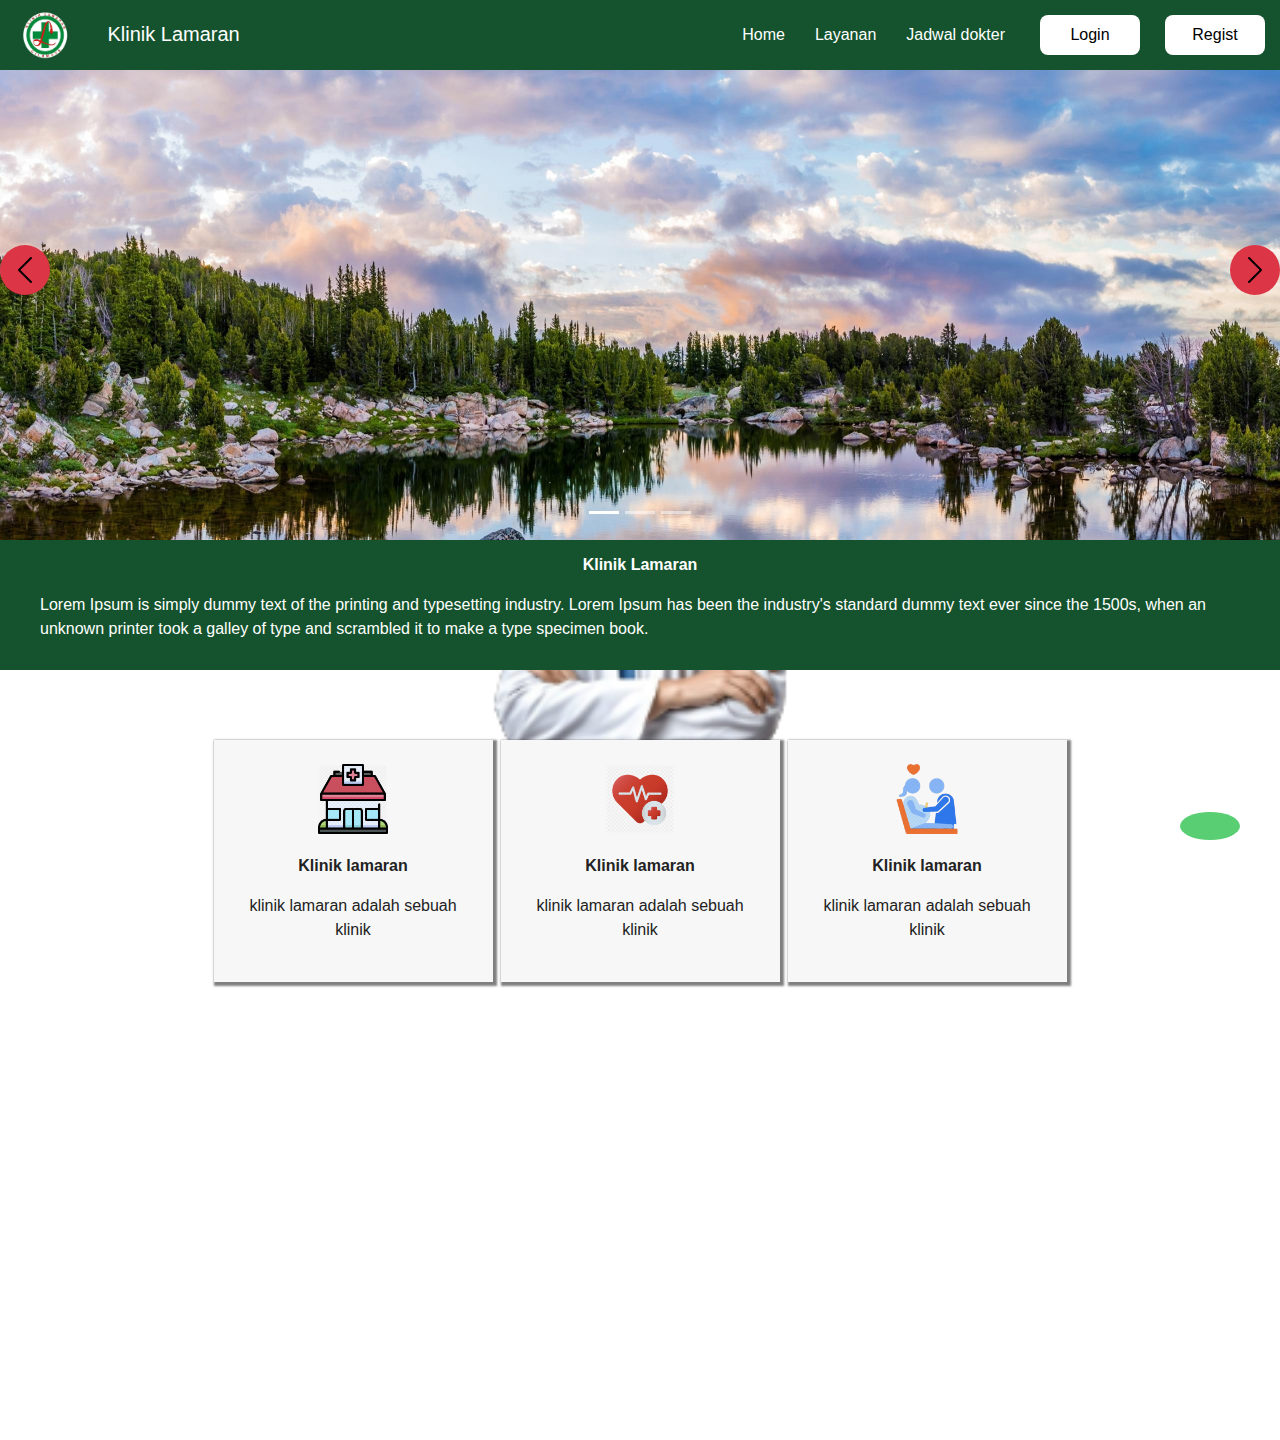
<file: index.html>
<!DOCTYPE html>
<html lang="en">

<head>
  <meta charset="UTF-8">
  <link rel="icon" href="%PUBIC_URL%/favicon.ico">
  <meta name="viewport" content="width=device-width, initial-scale=1.0">
  <title>KINIK LAMARAN</title>
  <link rel="stylesheet" href="style.css" />
  <link rel="stylesheet" href="https://cdnjs.cloudflare.com/ajax/libs/font-awesome/6.6.0/css/all.min.css"
    integrity="sha512-Kc323vGBEqzTmouAECnVceyQqyqdsSiqLQISBL29aUW4U/M7pSPA/gEUZQqv1cwx4OnYxTxve5UMg5GT6L4JJg=="
    crossorigin="anonymous" referrerpolicy="no-referrer" />
  <link href="https://cdn.jsdelivr.net/npm/bootstrap@5.3.3/dist/css/bootstrap.min.css" rel="stylesheet"
    integrity="sha384-QWTKZyjpPEjISv5WaRU9OFeRpok6YctnYmDr5pNlyT2bRjXh0JMhjY6hW+ALEwIH" crossorigin="anonymous">
</head>

<body>


  <header>
    <img src="assets/thth.png" alt="logo" class="logo-img" href="#" onclick="redirHome1()" />
    <h1 class="logo-tittle text-white" href="#" onclick="redirHome1()">Klinik Lamaran</h1>
    <label class="label" id="menu-icon">&#9776</label>
    <nav>
      <ul id="menu-list" class="hidden">
        <li><a class="a-navbar" href="index.html">Home</a></li>
        <li><a class="a-navbar" href="layanan.html">Layanan</a></li>
        <li><a class="a-navbar" href="jadwal.html">Jadwal dokter</a></li>
        <li><a class="a-navbar b-navbar" href="login.html">Login</a></li>
        <li><a class="a-navbar b-navbar" href="#">Regist</a></li>
      </ul>
    </nav>
    <button class="bni" onclick="redirLogin1()">Login</button>
    <button class="bni">Regist</button>
  </header>


  <div id="carouselExampleDark" class="carousel carousel-dark slide main-carousel">
    <div class="carousel-indicators">
      <button type="button" data-bs-target="#carouselExample" data-bs-slide-to="0" class="active bg-white  carousel2"
        aria-current="true" aria-label="Slide 1"></button>
      <button type="button" data-bs-target="#carouselExampleDark" data-bs-slide-to="1" aria-label="Slide 2"
        class="bg-white carousel2"></button>
      <button type="button" data-bs-target="#carouselExampleDark" data-bs-slide-to="2" aria-label="Slide 3"
        class="bg-white carousel2"></button>
    </div>
    <div class="carousel-inner">
      <div class="carousel-item active" data-bs-interval="10000">
        <img src="assets/jb.jpg" class="d-block w-100" alt="...">
      </div>
      <div class="carousel-item" data-bs-interval="2000">
        <img src="assets/aaa(1).jpg" class="d-block w-100" alt="...">
      </div>
      <div class="carousel-item">
        <img src="assets/aku.jpg" class="d-block w-100" alt="...">
      </div>
    </div>
    <button class="carousel-control-prev bg-danger opacity-100  rounded-circle  carousel1" type="button"
      data-bs-target="#carouselExampleDark" data-bs-slide="prev">
      <span class="carousel-control-prev-icon " aria-hidden="true"></span>
      <span class="visually-hidden">Previous</span>
    </button>
    <button class="carousel-control-next bg-danger opacity-100   rounded-circle carousel1" type="button"
      data-bs-target="#carouselExampleDark" data-bs-slide="next">
      <span class="carousel-control-next-icon " aria-hidden="true"></span>
      <span class="visually-hidden">Next</span>
    </button>
  </div>


  <div>
    <div class="box" id="box">
      <p class="text1" onclick="redirWhatsapp1()">Nomor:Gigi</p>
      <h1 class="fa-brands fa-whatsapp box1" onclick="redirWhatsapp1()"></h1>
      <p class="text2" onclick="redirWhatsapp2()">Nomor:Umum</p>
      <h1 class="fa-brands fa-whatsapp box2" onclick="redirWhatsapp2()"></h1>
    </div>
    <div class="fa-brands fa-whatsapp band"></div>
  </div>
  </div>


  <div class="parallax">
    <div class="about">
      <p class="tittle">Klinik Lamaran</p>
      <p class="description">Lorem Ipsum is simply dummy text of the printing and typesetting industry. Lorem Ipsum
        has been the industry's standard dummy text ever since the 1500s, when an unknown printer took a galley of
        type and scrambled it to make a type specimen book. </p>
    </div>

    <div class="container">
      <div class="kard">
        <div class="kard-item">
          <img src="assets/clinic.png" class="img">
          <p class="tittle">Klinik lamaran</p>
          <p class="description">klinik lamaran adalah sebuah klinik</p>
        </div>
        <div class="kard-item">
          <img src="assets/cl.png" class="img">

          <p class="tittle">Klinik lamaran</p>
          <p class="description">klinik lamaran adalah sebuah klinik</p>
        </div>
        <div class="kard-item">
          <img src="assets/hm.png" class="img">

          <p class="tittle">Klinik lamaran</p>
          <p class="description">klinik lamaran adalah sebuah klinik</p>
        </div>
      </div>
    </div>

  </div>

  </div>









  <script>
    const menuIcon = document.getElementById("menu-icon");
    const menuList = document.getElementById("menu-list");

    menuIcon.addEventListener("click", () => {
      menuList.classList.toggle("hidden");
    });

    let band = document.querySelector('.band');
    let box = document.querySelector('.box');
    band.onclick = function () {
      box.classList.toggle('active');
    }

    function redirWhatsapp1() {
      window.location.href = "https://wa.me/+6289676127701"
    }

    function redirWhatsapp2() {
      window.location.href = "https://wa.me/+628562009347"
    }
    function redirHome1() {
      window.location.href = "index.html"
    }
    function redirLogin1() {
      window.location.href = "login.html"
    }
  </script>
  <script src="https://cdn.jsdelivr.net/npm/bootstrap@5.3.3/dist/js/bootstrap.bundle.min.js"
    integrity="sha384-YvpcrYf0tY3lHB60NNkmXc5s9fDVZLESaAA55NDzOxhy9GkcIdslK1eN7N6jIeHz"
    crossorigin="anonymous"></script>
</body>

</html>
</file>
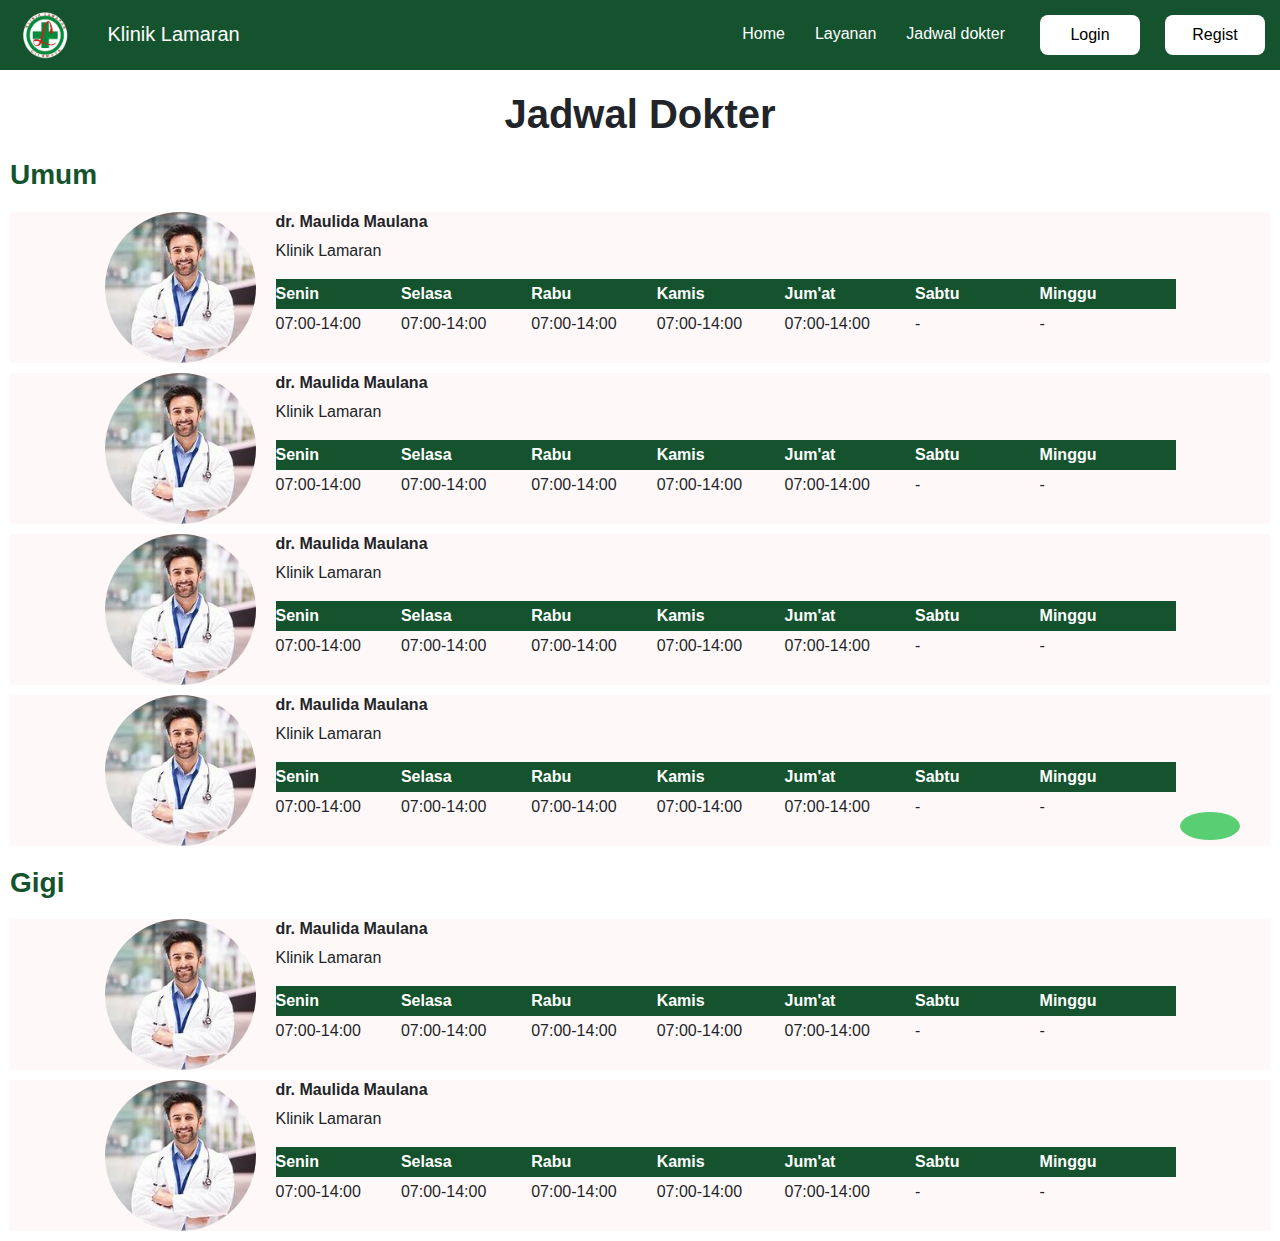
<file: jadwal.html>
<!DOCTYPE html>
<html lang="en">

<head>
    <meta charset="UTF-8">
    <meta name="viewport" content="width=device-width, initial-scale=1.0">
    <title>Document</title>
    <link rel="stylesheet" href="jadwal.css">
    <link href="https://cdn.jsdelivr.net/npm/bootstrap@5.3.3/dist/css/bootstrap.min.css" rel="stylesheet"
        integrity="sha384-QWTKZyjpPEjISv5WaRU9OFeRpok6YctnYmDr5pNlyT2bRjXh0JMhjY6hW+ALEwIH" crossorigin="anonymous">
    <link rel="stylesheet" href="https://cdnjs.cloudflare.com/ajax/libs/font-awesome/6.6.0/css/all.min.css"
        integrity="sha512-Kc323vGBEqzTmouAECnVceyQqyqdsSiqLQISBL29aUW4U/M7pSPA/gEUZQqv1cwx4OnYxTxve5UMg5GT6L4JJg=="
        crossorigin="anonymous" referrerpolicy="no-referrer" />
</head>

<body>
    <header>
        <img src="assets/thth.png" alt="logo" class="logo-img" href="#" onclick="redirHome1()" />
        <h1 class="logo-tittle text-white" href="#" onclick="redirHome1()">Klinik Lamaran</h1>
        <label class="label" id="menu-icon">&#9776</label>
        <nav>
            <ul id="menu-list" class="hidden">
                <li><a class="a-navbar" href="index.html">Home</a></li>
                <li><a class="a-navbar" href="layanan.html">Layanan</a></li>
                <li><a class="a-navbar" href="jadwal.html">Jadwal dokter</a></li>
                <li><a class="a-navbar b-navbar" href="login.html">Login</a></li>
                <li><a class="a-navbar b-navbar" href="#">Regist</a></li>
            </ul>
        </nav>
        <button class="bni" onclick="redirLogin1()">Login</button>
        <button class="bni">Regist</button>
    </header>

    <h1 class="main-tittle">Jadwal Dokter</h1>
    <div class="content">
        <h1 class="tittle-container">Umum</h1>
        <div class="conta">
            <div class="kard">
                <div class="tard">
                    <img src="assets/th.jpg" alt="" class="img-kard">
                    <div>
                        <h1 class="tittle ">dr. Maulida Maulana</h1>
                        <p class="description">Klinik Lamaran</p>
                        <div class="wrapper">
                            <table>
                                <thead>
                                    <tr class="tabel">
                                        <th class="thh">Senin</th>
                                        <th class="thh">Selasa</th>
                                        <th class="thh">Rabu</th>
                                        <th class="thh">Kamis</th>
                                        <th class="thh">Jum'at</th>
                                        <th class="thh">Sabtu</th>
                                        <th class="thh">Minggu</th>
                                    </tr>
                                </thead>
                                <tbody class="border-0">
                                    <tr>
                                        <td>07:00-14:00</td>
                                        <td>07:00-14:00</td>
                                        <td>07:00-14:00</td>
                                        <td>07:00-14:00</td>
                                        <td>07:00-14:00</td>
                                        <td>-</td>
                                        <td>-</td>
                                    </tr>
                                </tbody>
                            </table>
                        </div>
                    </div>
                </div>
            </div>

            <div class="conta">
                <div class="kard">
                    <div class="tard">
                        <img src="assets/th.jpg" alt="" class="img-kard">
                        <div>
                            <h1 class="tittle ">dr. Maulida Maulana</h1>
                            <p class="description">Klinik Lamaran</p>
                            <div class="wrapper">
                                <table>
                                    <thead>
                                        <tr class="tabel">
                                            <th class="thh">Senin</th>
                                            <th class="thh">Selasa</th>
                                            <th class="thh">Rabu</th>
                                            <th class="thh">Kamis</th>
                                            <th class="thh">Jum'at</th>
                                            <th class="thh">Sabtu</th>
                                            <th class="thh">Minggu</th>
                                        </tr>
                                    </thead>
                                    <tbody class="border-0">
                                        <tr>
                                            <td>07:00-14:00</td>
                                            <td>07:00-14:00</td>
                                            <td>07:00-14:00</td>
                                            <td>07:00-14:00</td>
                                            <td>07:00-14:00</td>
                                            <td>-</td>
                                            <td>-</td>
                                        </tr>
                                    </tbody>
                                </table>
                            </div>
                        </div>
                    </div>
                </div>

                <div class="conta">
                    <div class="kard">
                        <div class="tard">
                            <img src="assets/th.jpg" alt="" class="img-kard">
                            <div>
                                <h1 class="tittle ">dr. Maulida Maulana</h1>
                                <p class="description">Klinik Lamaran</p>
                                <div class="wrapper">
                                    <table>
                                        <thead>
                                            <tr class="tabel">
                                                <th class="thh">Senin</th>
                                                <th class="thh">Selasa</th>
                                                <th class="thh">Rabu</th>
                                                <th class="thh">Kamis</th>
                                                <th class="thh">Jum'at</th>
                                                <th class="thh">Sabtu</th>
                                                <th class="thh">Minggu</th>
                                            </tr>
                                        </thead>
                                        <tbody class="border-0">
                                            <tr>
                                                <td>07:00-14:00</td>
                                                <td>07:00-14:00</td>
                                                <td>07:00-14:00</td>
                                                <td>07:00-14:00</td>
                                                <td>07:00-14:00</td>
                                                <td>-</td>
                                                <td>-</td>
                                            </tr>
                                        </tbody>
                                    </table>
                                </div>
                            </div>
                        </div>
                    </div>

                    <div class="conta">
                        <div class="kard">
                            <div class="tard">
                                <img src="assets/th.jpg" alt="" class="img-kard">
                                <div>
                                    <h1 class="tittle ">dr. Maulida Maulana</h1>
                                    <p class="description">Klinik Lamaran</p>
                                    <div class="wrapper">
                                        <table>
                                            <thead>
                                                <tr class="tabel">
                                                    <th class="thh">Senin</th>
                                                    <th class="thh">Selasa</th>
                                                    <th class="thh">Rabu</th>
                                                    <th class="thh">Kamis</th>
                                                    <th class="thh">Jum'at</th>
                                                    <th class="thh">Sabtu</th>
                                                    <th class="thh">Minggu</th>
                                                </tr>
                                            </thead>
                                            <tbody class="border-0">
                                                <tr>
                                                    <td>07:00-14:00</td>
                                                    <td>07:00-14:00</td>
                                                    <td>07:00-14:00</td>
                                                    <td>07:00-14:00</td>
                                                    <td>07:00-14:00</td>
                                                    <td>-</td>
                                                    <td>-</td>
                                                </tr>
                                            </tbody>
                                        </table>
                                    </div>
                                </div>
                            </div>
                        </div>

                    </div>
                    <div>

                        <div class="content">
                            <h1 class="tittle-container">Gigi</h1>
                            <div class="conta">
                                <div class="kard">
                                    <div class="tard">
                                        <img src="assets/th.jpg" alt="" class="img-kard">
                                        <div>
                                            <h1 class="tittle ">dr. Maulida Maulana</h1>
                                            <p class="description">Klinik Lamaran</p>
                                            <div class="wrapper">
                                                <table>
                                                    <thead>
                                                        <tr class="tabel">
                                                            <th class="thh">Senin</th>
                                                            <th class="thh">Selasa</th>
                                                            <th class="thh">Rabu</th>
                                                            <th class="thh">Kamis</th>
                                                            <th class="thh">Jum'at</th>
                                                            <th class="thh">Sabtu</th>
                                                            <th class="thh">Minggu</th>
                                                        </tr>
                                                    </thead>
                                                    <tbody class="border-0">
                                                        <tr>
                                                            <td>07:00-14:00</td>
                                                            <td>07:00-14:00</td>
                                                            <td>07:00-14:00</td>
                                                            <td>07:00-14:00</td>
                                                            <td>07:00-14:00</td>
                                                            <td>-</td>
                                                            <td>-</td>
                                                        </tr>
                                                    </tbody>
                                                </table>
                                            </div>
                                        </div>
                                    </div>
                                </div>

                                <div class="conta">
                                    <div class="kard">
                                        <div class="tard">
                                            <img src="assets/th.jpg" alt="" class="img-kard">
                                            <div>
                                                <h1 class="tittle ">dr. Maulida Maulana</h1>
                                                <p class="description">Klinik Lamaran</p>
                                                <div class="wrapper">
                                                    <table>
                                                        <thead>
                                                            <tr class="tabel">
                                                                <th class="thh">Senin</th>
                                                                <th class="thh">Selasa</th>
                                                                <th class="thh">Rabu</th>
                                                                <th class="thh">Kamis</th>
                                                                <th class="thh">Jum'at</th>
                                                                <th class="thh">Sabtu</th>
                                                                <th class="thh">Minggu</th>
                                                            </tr>
                                                        </thead>
                                                        <tbody class="border-0">
                                                            <tr>
                                                                <td>07:00-14:00</td>
                                                                <td>07:00-14:00</td>
                                                                <td>07:00-14:00</td>
                                                                <td>07:00-14:00</td>
                                                                <td>07:00-14:00</td>
                                                                <td>-</td>
                                                                <td>-</td>
                                                            </tr>
                                                        </tbody>
                                                    </table>
                                                </div>
                                            </div>
                                        </div>
                                    </div>

                                </div>
                            </div>


                            <div class="box" id="box">
                                <p class="text1" onclick="redirWhatsapp1()">Nomor:Gigi</p>
                                <h1 class="fa-brands fa-whatsapp box1" onclick="redirWhatsapp1()"></h1>
                                <p class="text2" onclick="redirWhatsapp2()">Nomor:Umum</p>
                                <h1 class="fa-brands fa-whatsapp box2" onclick="redirWhatsapp2()"></h1>
                            </div>
                            <div class="fa-brands fa-whatsapp band"></div>
                        </div>
                    </div>
                    <script>

                        const menuIcon = document.getElementById("menu-icon");
                        const menuList = document.getElementById("menu-list");

                        menuIcon.addEventListener("click", () => {
                            menuList.classList.toggle("hidden");
                        });

                        let band = document.querySelector('.band');
                        let box = document.querySelector('.box');
                        band.onclick = function () {
                            box.classList.toggle('active');
                        }

                        function redirWhatsapp1() {
                            window.location.href = "https://wa.me/+6289676127701"
                        }

                        function redirWhatsapp2() {
                            window.location.href = "https://wa.me/+628562009347"
                        }

                        function redirHome1() {
                            window.location.href = "index.html"
                        }
                        function redirLogin1() {
                            window.location.href = "login.html"
                        }
                    </script>
                    <script src="https://cdn.jsdelivr.net/npm/bootstrap@5.3.3/dist/js/bootstrap.bundle.min.js"
                        integrity="sha384-YvpcrYf0tY3lHB60NNkmXc5s9fDVZLESaAA55NDzOxhy9GkcIdslK1eN7N6jIeHz"
                        crossorigin="anonymous"></script>
</body>

</html>
</file>
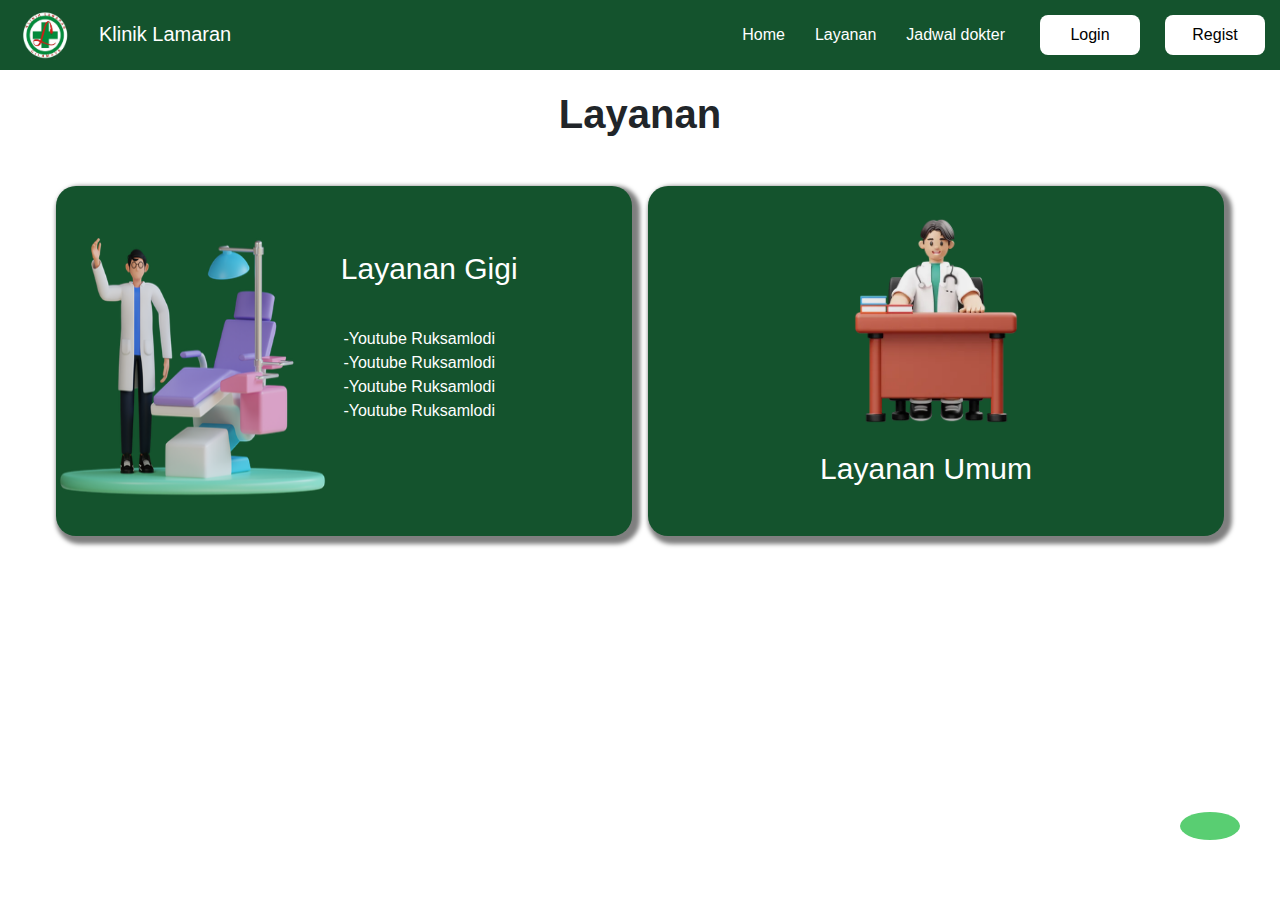
<file: layanan.html>
<!DOCTYPE html>
<html lang="en">

<head>
    <meta charset="UTF-8">
    <meta name="viewport" content="width=device-width, initial-scale=1.0">
    <title>Document</title>
    <link rel="stylesheet" href="layanan.css">
    <link href="https://cdn.jsdelivr.net/npm/bootstrap@5.3.3/dist/css/bootstrap.min.css" rel="stylesheet"
        integrity="sha384-QWTKZyjpPEjISv5WaRU9OFeRpok6YctnYmDr5pNlyT2bRjXh0JMhjY6hW+ALEwIH" crossorigin="anonymous">
    <link rel="stylesheet" href="https://cdnjs.cloudflare.com/ajax/libs/font-awesome/6.6.0/css/all.min.css"
        integrity="sha512-Kc323vGBEqzTmouAECnVceyQqyqdsSiqLQISBL29aUW4U/M7pSPA/gEUZQqv1cwx4OnYxTxve5UMg5GT6L4JJg=="
        crossorigin="anonymous" referrerpolicy="no-referrer" />
</head>

<body>
    <header>
        <img src="assets/thth.png" alt="logo" class="logo-img" href="#" onclick="redirHome1()" />
        <h1 class="logo-tittle text-white" href="#" onclick="redirHome1()">Klinik Lamaran</h1>
        <label class="label" id="menu-icon">&#9776</label>
        <nav >
            <ul id="menu-list" class="hidden">
                <li><a class="a-navbar" href="index.html">Home</a></li>
                <li><a class="a-navbar" href="layanan.html">Layanan</a></li>
                <li><a class="a-navbar" href="jadwal.html">Jadwal dokter</a></li>
                <li><a class="a-navbar b-navbar" href="login.html">Login</a></li>
                <li><a class="a-navbar b-navbar" href="#">Regist</a></li>
            </ul>
        </nav>
        <button class="bni" onclick="redirLogin1()">Login</button>
        <button class="bni">Regist</button>
    </header>

    <h1 class="main-tittle">Layanan</h1>
    <div class="wrapper">
        <div class="dard ">
            <img src="assets/gigi.png" alt="" class="dard-img" />
            <div class="text-wr">
                <h1 class="tittle">Layanan Gigi</h1>
                <p class="description">-Youtube Ruksamlodi
                    </br>
                    -Youtube Ruksamlodi
                    </br>
                    -Youtube Ruksamlodi
                    </br>
                    -Youtube Ruksamlodi
                </p>

            </div>
        </div>
        <div class="dard text-wr">
            <img src="assets/dtc.webp" alt="" class="hard-img" />
            <div class="text-wr">
                <h1 class="tittle">Layanan Umum</h1>
            </div>

            <div class="box" id="box">
                <p class="text1" onclick="redirWhatsapp1()">Nomor:Gigi</p>
                <h1 class="fa-brands fa-whatsapp box1" onclick="redirWhatsapp1()"></h1>
                <p class="text2" onclick="redirWhatsapp2()">Nomor:Umum</p>
                <h1 class="fa-brands fa-whatsapp box2" onclick="redirWhatsapp2()"></h1>
            </div>
            <div class="fa-brands fa-whatsapp band"></div>
        </div>
    </div>

            <script>
                const menuIcon = document.getElementById("menu-icon");
                const menuList = document.getElementById("menu-list");

                menuIcon.addEventListener("click", () => {
                    menuList.classList.toggle("hidden");
                });

                let band = document.querySelector('.band');
                let box = document.querySelector('.box');
                band.onclick = function () {
                    box.classList.toggle('active');
                }

                function redirWhatsapp1() {
                    window.location.href = "https://wa.me/+6289676127701"
                }

                function redirWhatsapp2() {
                    window.location.href = "https://wa.me/+628562009347"
                }
                function redirHome1() {
                    window.location.href = "index.html"
                }
                function redirLogin1() {
                    window.location.href = "login.html"
                }
            </script>
            <script src="https://cdn.jsdelivr.net/npm/bootstrap@5.3.3/dist/js/bootstrap.bundle.min.js"
                integrity="sha384-YvpcrYf0tY3lHB60NNkmXc5s9fDVZLESaAA55NDzOxhy9GkcIdslK1eN7N6jIeHz"
                crossorigin="anonymous"></script>
</body>

</html>
</file>
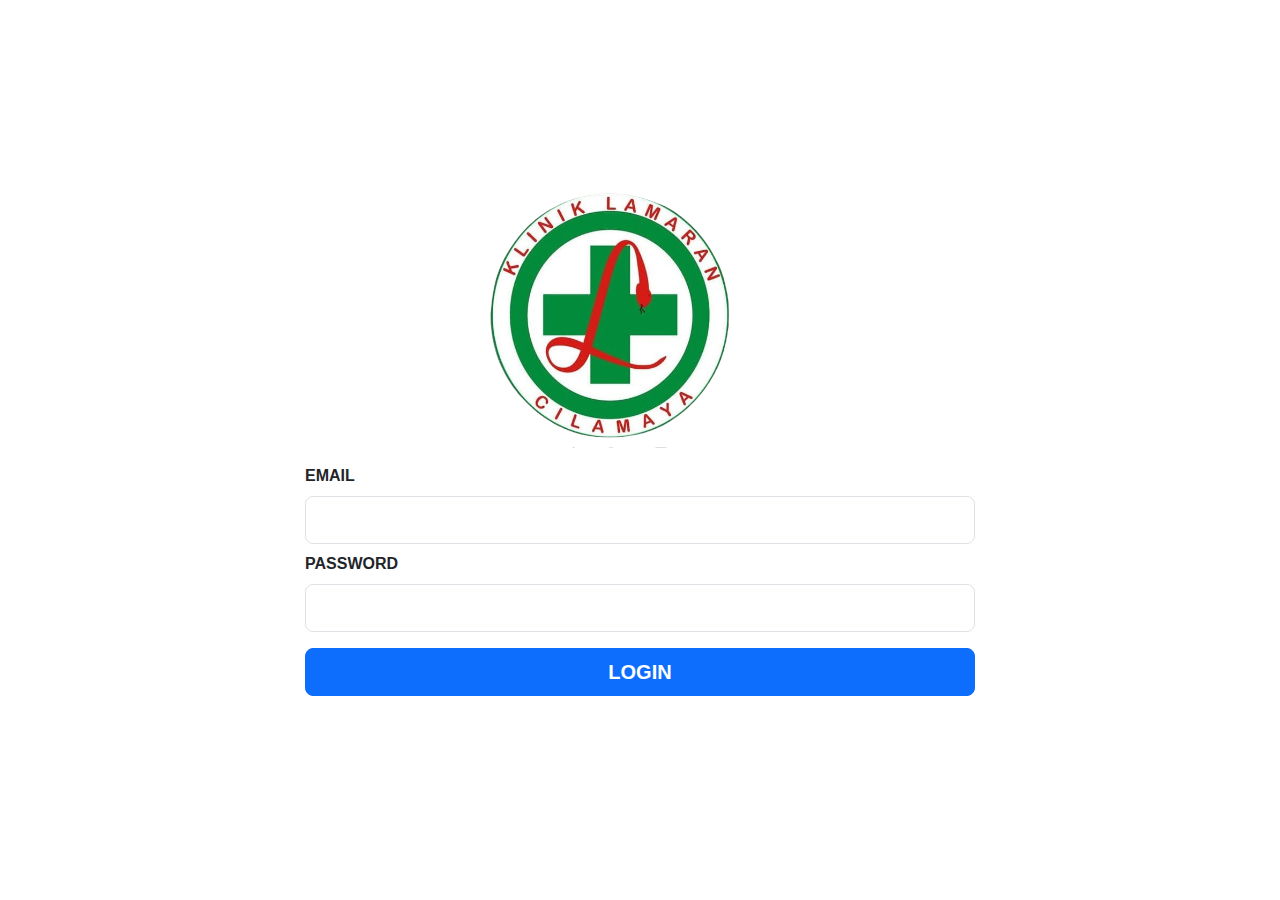
<file: login.html>
<!DOCTYPE html>
<html lang="en">

<head>
    <meta charset="UTF-8">
    <meta name="viewport" content="width=device-width, initial-scale=1.0">
    <title>Document</title>
    <link rel="stylesheet" href="login.css" />

    <link href="https://cdn.jsdelivr.net/npm/bootstrap@5.3.3/dist/css/bootstrap.min.css" rel="stylesheet">
    <link rel="stylesheet" href="https://cdnjs.cloudflare.com/ajax/libs/font-awesome/6.6.0/css/all.min.css"
        integrity="sha512-Kc323vGBEqzTmouAECnVceyQqyqdsSiqLQISBL29aUW4U/M7pSPA/gEUZQqv1cwx4OnYxTxve5UMg5GT6L4JJg=="
        crossorigin="anonymous" referrerpolicy="no-referrer" />
</head>

<body>
    <header id="basic1">
        <img src="assets/thth.png" alt="logo" class="logo-img" href="#" onclick="redirHome1()" />
        <h1 class="logo-tittle text-white" href="#" onclick="redirHome1()">Klinik Lamaran</h1>
        <label class="label" id="menu-icon">&#9776</label>
        <nav >
          <ul id="menu-list" class="hidden">
            <li><a class="a-navbar" href="index.html">Home</a></li>
            <li><a class="a-navbar" href="layanan.html">Layanan</a></li>
            <li><a class="a-navbar" href="jadwal.html">Jadwal dokter</a></li>
            <li><a class="a-navbar b-navbar" href="#"onclick="onLogout()">Logout</a></li>
          </ul>
        </nav>
        <button class="bni" onclick="onLogout()" id="logInput">Logout</button>
      </header>
    
    <!-- <header id="basic1">
        <img src="assets/thth.png" alt="logo" class="logo-img" href="#" onclick="redirHome1()" />
        <h1 class="logo-tittle text-white" href="#" onclick="redirHome1()">Klinik Lamaran</h1>
        <label class="label" id="menu-icon">&#9776</label>
        <nav class="main-navbar">
            <ul id="menu-list" class="hidden">
                <li><a class="a-navbar" href="index.html">Home</a></li>
                <li><a class="a-navbar" href="layanan.html">Layanan</a></li>
                <li><a class="a-navbar" href="jadwal.html">Jadwal dokter</a></li>
                <li><a class="a-navbar b-navbar" href="#"onclick="onLogout()">Logout</a></li>
            </ul>
            <button class="bni" onclick="onLogout()" id="logInput">Logout</button>
        </nav>
    </header> -->

    <div id="basic2">
        <div id="carouselExampleDark" class="carousel carousel-dark slide main-carousel">
            <div class="carousel-indicators">
                <button type="button" data-bs-target="#carouselExample" data-bs-slide-to="0"
                    class="active bg-white  carousel2" aria-current="true" aria-label="Slide 1"></button>
                <button type="button" data-bs-target="#carouselExampleDark" data-bs-slide-to="1" aria-label="Slide 2"
                    class="bg-white carousel2"></button>
                <button type="button" data-bs-target="#carouselExampleDark" data-bs-slide-to="2" aria-label="Slide 3"
                    class="bg-white carousel2"></button>
            </div>
            <div class="carousel-inner">
                <div class="carousel-item active" data-bs-interval="10000">
                    <img src="assets/jb.jpg" class="d-block w-100" alt="...">
                </div>
                <div class="carousel-item" data-bs-interval="2000">
                    <img src="assets/aaa(1).jpg" class="d-block w-100" alt="...">
                </div>
                <div class="carousel-item">
                    <img src="assets/aku.jpg" class="d-block w-100" alt="...">
                </div>
            </div>
            <button class="carousel-control-prev bg-danger opacity-100  rounded-circle  carousel1" type="button"
                data-bs-target="#carouselExampleDark" data-bs-slide="prev">
                <span class="carousel-control-prev-icon " aria-hidden="true"></span>
                <span class="visually-hidden">Previous</span>
            </button>
            <button class="carousel-control-next bg-danger opacity-100   rounded-circle carousel1" type="button"
                data-bs-target="#carouselExampleDark" data-bs-slide="next">
                <span class="carousel-control-next-icon " aria-hidden="true"></span>
                <span class="visually-hidden">Next</span>
            </button>
        </div>
    </div>


    <div id="basic3">
        <div class="box" id="box">
            <p class="text1" onclick="redirWhatsapp1()">Nomor:Gigi</p>
            <h1 class="fa-brands fa-whatsapp box1" onclick="redirWhatsapp1()"></h1>
            <p class="text2" onclick="redirWhatsapp2()">Nomor:Umum</p>
            <h1 class="fa-brands fa-whatsapp box2" onclick="redirWhatsapp2()"></h1>
        </div>
        <div class="fa-brands fa-whatsapp band"></div>
    </div>
    </div>


    <div class="parallax" id="basic4">
        <div class="about">
            <p class="tittle">Klinik Lamaran</p>
            <p class="description">Lorem Ipsum is simply dummy text of the printing and typesetting industry. Lorem
                Ipsum
                has been the industry's standard dummy text ever since the 1500s, when an unknown printer took a galley
                of
                type and scrambled it to make a type specimen book. </p>
        </div>

        <div class="container" id="basic5">
            <div class="kard">
                <div class="kard-item">
                    <img src="assets/clinic.png" class="img">
                    <p class="tittle">Klinik lamaran</p>
                    <p class="description">klinik lamaran adalah sebuah klinik</p>
                </div>
                <div class="kard-item">
                    <img src="assets/cl.png" class="img">

                    <p class="tittle">Klinik lamaran</p>
                    <p class="description">klinik lamaran adalah sebuah klinik</p>
                </div>
                <div class="kard-item">
                    <img src="assets/hm.png" class="img">

                    <p class="tittle">Klinik lamaran</p>
                    <p class="description">klinik lamaran adalah sebuah klinik</p>
                </div>
            </div>
        </div>

    </div>

    </div>

    <div>
        <div class="container d-flex justify-content-center align-items-center 
    min-vh-100">
            <div class="d-flex flex-column gap-2 mt-2">
                <img src="assets/thth.png" alt="logo" class="golo-img" id="logoInput"/>
                <div class="d-flex flex-column gap-2 mt-2">
                    <label for="passwordLength" class="text-uppercase fw-bold" id="emailInput">Email</label>
                    <input class="form-control form-control-lg" id="usernameInput" />
                    <label for="password" class="text-uppercase fw-bold" id="pwInput">Password</label>
                    <input class="form-control form-control-lg" id="passwordInput" type="password" />
                    <button class="btn btn-primary text-uppercase fw-bold btn-lg mt-2" onclick="onLogin()"
                        id="loginButton">Login</button>
                    <a class="btn btn-dark text-uppercase fw-bold btn-lg mt-2" onclick="onLogout()"
                        id="logoutButton">Logout</a>
                    <br />
                    <h1 id="admin">login sebagai admin</h1>
                    <h1 id="basic">login sebagai user biasa</h1>
                </div>
            </div>
        </div>

    </div>


    <script type="application/javascript">


const menuIcon = document.getElementById("menu-icon");
    const menuList = document.getElementById("menu-list");

    menuIcon.addEventListener("click", () => {
      menuList.classList.toggle("hidden");
    });



        let usernameInput = document.getElementById('usernameInput');
        let passwordInput = document.getElementById('passwordInput');
        let logoInput = document.getElementById('logoInput');
        let emailInput = document.getElementById('emailInput');
        let pwInput = document.getElementById('pwInput');
        let loginButton = document.getElementById('loginButton');
        let logoutButton = document.getElementById('logoutButton');
        let admin = document.getElementById('admin');
        let basic = document.getElementById('basic');
        let basic1 = document.getElementById('basic1');
        let basic2 = document.getElementById('basic2');
        let basic3 = document.getElementById('basic3');
        let basic4 = document.getElementById('basic4');
        let basic5 = document.getElementById('basic5');

        admin.style.display = "none"
        basic.style.display = "none"
        basic1.style.display = "none"
        basic2.style.display = "none"
        basic3.style.display = "none"
        basic4.style.display = "none"
        basic5.style.display = "none"
        logoutButton.style.display = "none"


        function onLogin() {
            localStorage.setItem("username", usernameInput.value)
            logoutButton.style.display = "block"

            if (usernameInput.value == "admin" && passwordInput.value == "admin123") {
                usernameInput.style.display = "none"
                passwordInput.style.display = "none"
                loginButton.style.display = "none"
                localStorage.setItem("role", "admin")
                admin.style.display = "block"
                basic.style.display = "none"
            } else {
                usernameInput.style.display = "none"
                passwordInput.style.display = "none"
                loginButton.style.display = "none"
                basic.style.display = "none"
                basic1.style.display = "block"
                basic2.style.display = "block"
                basic3.style.display = "block"
                basic4.style.display = "block"
                basic5.style.display = "block"
                admin.style.display = "none"
                logoutButton.style.display = "none"
                logoInput.style.display = "none"
                emailInput.style.display = "none"
                pwInput.style.display = "none"
                

                localStorage.setItem("role", "basic")
            }


        }

        if (localStorage.getItem('username')) {
            usernameInput.style.display = "none"
            passwordInput.style.display = "none"
            loginButton.style.display = "none"


            if (localStorage.getItem('role') == "admin") {
                admin.style.display = "block"
                basic.style.display = "none"
                logoutButton.style.display = "block"



            } else {
                basic.style.display = "none"
                basic1.style.display = "block"
                basic2.style.display = "block"
                basic3.style.display = "block"
                basic4.style.display = "block"
                basic5.style.display = "block"
                admin.style.display = "none"
                logoutButton.style.display = "none"

            }
        }

        function onLogout() {
            localStorage.clear();
            location.reload();
        }


        let band = document.querySelector('.band');
        let box = document.querySelector('.box');
        band.onclick = function () {
            box.classList.toggle('active');
        }

        function redirWhatsapp1() {
            window.location.href = "https://wa.me/+6289676127701"
        }

        function redirWhatsapp2() {
            window.location.href = "https://wa.me/+628562009347"
        }
        function redirHome1() {
            window.location.href = "index.html"
        }
    </script>
    <script src="https://cdn.jsdelivr.net/npm/bootstrap@5.3.3/dist/js/bootstrap.bundle.min.js"></script>
</body>

</html>
</file>
<file: style.css>
*,
html,
body{
    margin: 0;
    padding: 0;
    box-sizing: border-box;
    font-family: Verdana, Geneva, Tahoma, sans-serif;
}

:root{
    --bg-primarry: rgb(20, 83, 45);
    --txt-primarry: white;
    --bg-secondary: ;
}

#nav-button{
    display: none;
}

.label {
    display: none;
}

.b-navbar{
    display: none;
}

header{
    width: 100%;
    z-index: 5;
    position: fixed;
    height: 70px;
    background-color: var(--bg-primarry);
    color: var(--txt-primarry);
    display: flex;
    justify-content: center;
    align-items: center;
    gap: 10px;
}

.logo{
    margin-right: auto;
    margin-left: 10px;
    cursor: pointer;
}

.logo-img{
    cursor: pointer;
    margin-right: auto;
    margin-left: 20px;
    width: 50px;
    height: 50px;
}

.logo-tittle{
    cursor: pointer;
    position: relative;
    top: 3px;
    margin-right: auto;
    margin-left: -380px;
    display: flex;
    font-size: 20px;
    color: var(--txt-primarry);
}

h1:hover{
    color: black;
}


nav ul{
    position: relative;
    left: 60px;
    top: 8px;
    display: flex;
    padding: 10px;
}

.a-navbar{
    color: var(--txt-primarry);
}

li {
    list-style-type: none;
    padding: 15px;
}

li a{
    transition:all .5s ease 0s ;  
    display: inline-block;
    text-decoration: none;
}

li a:hover{
    color: black;
    transform: rotate(2deg);
}

a{
    color: var(--txt-primarry);
    text-decoration: none;
}

.bni{
    width: 100px;
    background: white;
    border: none;
    font-size:18px;
    padding: 8px 10px;
    border-radius: 8px;
    cursor: pointer;
    margin-right: 15px;
    font-size: medium;
}

.bni:hover{
    border-radius: 8px;
    cursor: pointer;
}

/* caroulus */

.carousel1{
    height: 50px; 
    max-width: 50px; 
    justify-content: center; 
    display: flex; 
    align-items: center; 
    align-self: center;
}




.box{
    position: fixed;
    left: 980px;
    top: 360px;
    width: 0px;
    height: 0px;
    background-color: rgb(255, 255, 255);
    border-radius: 10px;
    transition: 0.5s ease-in-out;
    display: block;
    color:black;
    overflow: hidden;
}

.box.active{
    display: block;
    width: 250px;
    height: 133px;
    border-inline-end-color: black;
    box-shadow: 1px 1px 9px 4px rgba(0,0,0,0.2);
-webkit-box-shadow: 1px 1px 9px 4px rgba(0,0,0,0.2);
-moz-box-shadow: 1px 1px 9px 4px rgba(0,0,0,0.2);
}

.box1{
    margin-top: 10px;
    margin-left: 10px;
    position: absolute;
    font-size: 37px;
    width: 50px;
    height: 50px;
    background-color: #59ce72;
    border-radius: 50%;
    color: white;
    display: flex;
    min-width: 20px;
    padding-top: 7px;
    padding-left: 9px;
    cursor: pointer;
}

.text1{
    position: absolute;
    right: 20px;
    top: 10px;
    width: 215px;
    height: 50px;
    border-radius: 20px;
    background-color: white;
    color: black;
    display: flex;
    align-items: center;
    justify-content:  center;
    font-size: 15px;
    cursor: pointer;
    font-family: Verdana, Geneva, Tahoma, sans-serif;
    box-shadow: 1px 1px 9px 4px rgba(0,0,0,0.2);
-webkit-box-shadow: 1px 1px 9px 4px rgba(0,0,0,0.2);
-moz-box-shadow: 1px 1px 9px 4px rgba(0,0,0,0.2);
}

.box2{
    margin-top: 70px;
    margin-left: 10px;
    position: absolute;
    font-size: 37px;
    width: 50px;
    height: 50px;
    background-color: #59ce72;
    border-radius: 50%;
    color: white;
    display: flex;
    min-width: 20px;
    padding-top: 7px;
    padding-left: 9px;
    cursor: pointer;
}

.text2{
    margin-top: 60px;
    position: absolute;
    right: 20px;
    top: 10px;
    width: 215px;
    height: 50px;
    border-radius: 20px;
    background-color: white;
    color: black;
    display: flex;
    align-items: center;
    justify-content:  center;
    font-size: 15px;
    cursor: pointer;
    font-family: Verdana, Geneva, Tahoma, sans-serif;
    box-shadow: 1px 1px 9px 4px rgba(0,0,0,0.2);
-webkit-box-shadow: 1px 1px 9px 4px rgba(0,0,0,0.2);
-moz-box-shadow: 1px 1px 9px 4px rgba(0,0,0,0.2);
}


.band{
    position: fixed;
    font-size: 40px;
    padding: 14px;
    right: 40px;
    bottom:60px;
    min-width: 60px;
    background-color: #59ce72;
    border-radius: 50%;
    cursor: pointer;
    display: flex;
    transition: 0.5s;
    color: white;
}

.parallax{
    background-image: url('assets/23.png');
    background-attachment: fixed;
    background-position: center;
    background-repeat: no-repeat;
    background-size: cover;
    height: 100vh;
    flex-wrap: wrap;
}

.about{
    height: 130px;
    background-color: var(--bg-primarry);
    display: flex;
    justify-content: center;
    align-items: center;
    flex-direction: column;
    color: var(--txt-primarry);
    padding: 40px;
}


.container{
    max-width: 1200px;
    flex-wrap: wrap;
    margin: 0 auto;
    padding: 70px 0;
}

.kard{
    display: flex;
    flex-wrap: wrap;
    justify-content: center;
    align-items: center;
    gap: 8px;
    
}

.kard-item{
    text-align: center;
    width: 25%;
    background: #f7f7f7;
    color: #222;
    padding: 24px;
    box-shadow: 2px 2px 2px 2px rgba(0,0,0,0.5);
}

.img{
    margin-bottom: 20px;
    width: 70px;
}

.tittle{
    font-weight: bold;
}
  
.log{
    background-color: red;
    display: flex;
    justify-items: center;
    align-items: center;

}


/* responsive */
@media screen and (max-width: 460px){

    nav {
        flex-wrap: wrap;
        position: fixed;
        width: 100%;
        top: 0;
      }
    
      nav ul {
        flex-direction: column;
        width: 100%;
      }
    
      nav ul li:last-of-type {
        padding-bottom: 8px;
      }
    
      nav ul.hidden {
        display: none;
      }
    
      .menu-icon {
        display: flex;
        align-items: center;
      }

    header{
        z-index: 5;
        top: 0;
    }
    .logo-tittle{
        display: block;
        z-index: 2;
        position: absolute;
        top: 24px;
        right: 170px;
        cursor: pointer;
        }
    .logo-img{
        font-size: 2%;
        position: absolute;
        left: -15px;
        cursor: pointer;
    }
    nav ul{
        z-index: 2;
        position: absolute;
        top: 60px;
        left: 0;
        right: 0;
        flex-direction: column;
        text-align: center;
        color: aliceblue;
        overflow: hidden;
    }

    header li{
        padding: 0px;
        overflow: hidden;
    }
    header .a-navbar{
        width: 100%;
        flex-wrap: wrap;
        color: black;
        background-color: #f7f7f7;  
        box-shadow: 2px 2px 2px 2px rgba(0,0,0,0.3);   
    }
    header .b-navbar{
    display: block;
        width: 100%;
        flex-wrap: wrap;
        color: black;
        background-color: #f7f7f7;  
        box-shadow: 2px 2px 2px 2px rgba(0,0,0,0.3);   
    }
   
    header .bni{
        display: none;
    }
    header .label{
        display: block;
        padding: 0px 10px;
        font-size: 30px;
        position: absolute;
        right: 4%;
        cursor: pointer;
    }
    #menuList{
        transition: all 0.5s ease-in-out;
    }

    .wraper{
        flex-wrap: wrap;
    }

   .band{
          position: fixed;
          font-size: 40px;
          padding: 14px;
          right: 23px;
          bottom:10px;
          min-width: 60px;
          background-color: #59ce72;
          border-radius: 50%;
          cursor: pointer;
          display: flex;
          transition: 0.5s;
          color: white;
      }
      .box{
          position: fixed;
          left: 100px;
          top: 440px;
          width: 0px;
          height: 0px;
          background-color: rgb(255, 255, 255);
          border-radius: 10px;
          transition: 0.5s ease-in-out;
          display: block;
          color:black;
          overflow: hidden;
      }
      .box.active{
          display: block;
          width: 250px;
          height: 133px;
          border-inline-end-color: black;
          box-shadow: 1px 1px 9px 4px rgba(0,0,0,0.2);
      -webkit-box-shadow: 1px 1px 9px 4px rgba(0,0,0,0.2);
      -moz-box-shadow: 1px 1px 9px 4px rgba(0,0,0,0.2);
      }
      .box1{
          margin-top: 10px;
          margin-left: 4px;
          position: absolute;
          font-size: 37px;
          width: 50px;
          height: 50px;
          background-color: #59ce72;
          border-radius: 50%;
          color: white;
          display: flex;
          min-width: 20px;
          padding-top: 7px;
          padding-left: 9px;
          cursor: pointer;
      }
      .box2{
          margin-top: 70px;
          margin-left: 10px;
          position: absolute;
          font-size: 37px;
          width: 50px;
          height: 50px;
          background-color: #59ce72;
          border-radius: 50%;
          color: white;
          display: flex;
          min-width: 20px;
          padding-top: 7px;
          padding-left: 9px;
          cursor: pointer;
      }

      .text1{
          position: absolute;
          right: 20px;
          top: 10px;
          width: 215px;
          height: 50px;
          border-radius: 20px;
          background-color: white;
          color: black;
          display: flex;
          align-items: center;
          justify-content:  center;
          font-size: 15px;
          cursor: pointer;
          font-family: Verdana, Geneva, Tahoma, sans-serif;
          box-shadow: 1px 1px 9px 4px rgba(0,0,0,0.2);
      -webkit-box-shadow: 1px 1px 9px 4px rgba(0,0,0,0.2);
      -moz-box-shadow: 1px 1px 9px 4px rgba(0,0,0,0.2);
      }
     .text2{
         margin-top: 60px;
         position: absolute;
         right: 20px;
         top: 10px;
         width: 215px;
         height: 50px;
         border-radius: 20px;
         background-color: white;
         color: black;
         display: flex;
         align-items: center;
         justify-content:  center;
         font-size: 15px;
         cursor: pointer;
         font-family: Verdana, Geneva, Tahoma, sans-serif;
         box-shadow: 1px 1px 9px 4px rgba(0,0,0,0.2);
     -webkit-box-shadow: 1px 1px 9px 4px rgba(0,0,0,0.2);
     -moz-box-shadow: 1px 1px 9px 4px rgba(0,0,0,0.2);
     }

     .parallax{
         background-image: url('assets/23.png');
         background-attachment: fixed;
         background-position: center;
         background-repeat: no-repeat;
         background-size: cover;
         height: 100vh;
     }

     .about{
         font-size: 10px;
         height: 130px;
         background-color: var(--bg-primarry);
         display: flex;
         justify-content: center;
         align-items: center;
         flex-direction: column;
         color: var(--txt-primarry);
         padding: 10px;
     }

    .container{
    margin-top: -70px;
    }

       .kard{
        flex-direction: column;
       }

       .kard-item{
    width: 100%;
       }
       .h1-footer{
       height: 100px;
       display: flex;
       justify-content: center;
       align-items: center;
       font-size: 20px;
       background-color: var(--bg-primarry);
       color: white;
       }
    .img{
        margin-bottom: 20px;
        width: 70px;
    }

    .tittle{
        font-weight: bold;
    }

    .main-carousel{
        margin-top: 70px;
    }

    .carousel1{
        height: 20px; 
        max-width: 20px; 
        display: flex;
    }

    .carousel2{
        max-width: 20px;
    }
 
}
</file>
<file: jadwal.css>
*,
html,
body{
    margin: 0;
    padding: 0;
    box-sizing: border-box;
    font-family: Verdana, Geneva, Tahoma, sans-serif;
}

:root{
    --bg-primarry: rgb(20, 83, 45);
    --txt-primarry: white;
    --bg-secondary: ;
}

#nav-button{
    display: none;
}

.label {
    display: none;
}

.b-navbar{
    display: none;
}

header{
    top: 0;
    width: 100%;
    z-index: 5;
    position: fixed;
    height: 70px;
    background-color: var(--bg-primarry);
    color: var(--txt-primarry);
    display: flex;
    justify-content: center;
    align-items: center;
    gap: 10px;
}

.logo{
    margin-right: auto;
    margin-left: 10px;
    cursor: pointer;
}

.logo-img{
    cursor: pointer;
    margin-right: auto;
    margin-left: 20px;
    width: 50px;
    height: 50px;
}

.logo-tittle{
    cursor: pointer;
    position: relative;
    top: 3px;
    margin-right: auto;
    margin-left: -380px;
    display: flex;
    font-size: 20px;
    color: var(--txt-primarry);
}

h1:hover{
    color: black;
}


nav ul{
    position: relative;
    left: 60px;
    top: 7px;
    display: flex;
    padding: 10px;
}

.a-navbar{
    color: var(--txt-primarry);
}

li {
    list-style-type: none;
    padding: 15px;
}

li a{
    transition:all .5s ease 0s ;  
    display: inline-block;
    text-decoration: none;
}

li a:hover{
    color: black;
    transform: rotate(2deg);
}

a{
    color: var(--txt-primarry);
    text-decoration: none;
}

.bni{
    width: 100px;
    background: white;
    border: none;
    font-size:18px;
    padding: 8px 10px;
    border-radius: 8px;
    cursor: pointer;
    margin-right: 15px;
    font-size: medium;
}

.bni:hover{
    border-radius: 8px;
    cursor: pointer;
}

.content{
    margin-top: 20px;
}


.tittle-container{
    font-family: Verdana, Geneva, Tahoma, sans-serif;
    font-size: 16px;
    font-size: 28px;
    font-weight: 900;
    color: var(--bg-primarry);
    margin-bottom: 20px;
    margin-left: 10px;
    flex-wrap: wrap;
    
}

.kard{
    background: rgb(255, 248, 248);
    margin: 10px;
    /* display: flex; */
}

.tard{
    display: flex;
    justify-content: center;
}

.img-kard{
    width: 151px;
    border-radius: 50%;
}

.tittle{
    font-family: Arial, Helvetica, sans-serif;
    font-size: 16px;
    font-weight: bold;
    flex-direction: row;
    margin-left: 20px;
}

.main-tittle{
    display: flex;
    justify-content: center;
    align-items: center;
    margin-top: 90px;
    /* font-family: Arial, Helvetica, sans-serif; */
    font-weight: bold;
}

.description{
    margin-top: 5px;
    margin-left: 20px;
}

table{
    margin-left: 20px;
    margin-top: 15px;
}


.thh{
    background-color: var(--bg-primarry);
    color: var(--txt-primarry);
}

table, tr, td{
    width: 900px;
    height: 30px;
    border-collapse: collapse;
}

.box{
    position: fixed;
    left: 980px;
    top: 360px;
    width: 0px;
    height: 0px;
    background-color: rgb(255, 255, 255);
    border-radius: 10px;
    transition: 0.5s ease-in-out;
    display: block;
    color:black;
    overflow: hidden;
}

.box.active{
    display: block;
    width: 250px;
    height: 133px;
    border-inline-end-color: black;
    box-shadow: 1px 1px 9px 4px rgba(0,0,0,0.2);
-webkit-box-shadow: 1px 1px 9px 4px rgba(0,0,0,0.2);
-moz-box-shadow: 1px 1px 9px 4px rgba(0,0,0,0.2);
}

.box1{
    margin-top: 10px;
    margin-left: 10px;
    position: absolute;
    font-size: 37px;
    width: 50px;
    height: 50px;
    background-color: #59ce72;
    border-radius: 50%;
    color: white;
    display: flex;
    min-width: 20px;
    padding-top: 7px;
    padding-left: 9px;
    cursor: pointer;
}

.text1{
    position: absolute;
    right: 20px;
    top: 10px;
    width: 215px;
    height: 50px;
    border-radius: 20px;
    background-color: white;
    color: black;
    display: flex;
    align-items: center;
    justify-content:  center;
    font-size: 15px;
    cursor: pointer;
    font-family: Verdana, Geneva, Tahoma, sans-serif;
    box-shadow: 1px 1px 9px 4px rgba(0,0,0,0.2);
-webkit-box-shadow: 1px 1px 9px 4px rgba(0,0,0,0.2);
-moz-box-shadow: 1px 1px 9px 4px rgba(0,0,0,0.2);
}

.box2{
    margin-top: 70px;
    margin-left: 10px;
    position: absolute;
    font-size: 37px;
    width: 50px;
    height: 50px;
    background-color: #59ce72;
    border-radius: 50%;
    color: white;
    display: flex;
    min-width: 20px;
    padding-top: 7px;
    padding-left: 9px;
    cursor: pointer;
}

.text2{
    margin-top: 60px;
    position: absolute;
    right: 20px;
    top: 10px;
    width: 215px;
    height: 50px;
    border-radius: 20px;
    background-color: white;
    color: black;
    display: flex;
    align-items: center;
    justify-content:  center;
    font-size: 15px;
    cursor: pointer;
    font-family: Verdana, Geneva, Tahoma, sans-serif;
    box-shadow: 1px 1px 9px 4px rgba(0,0,0,0.2);
-webkit-box-shadow: 1px 1px 9px 4px rgba(0,0,0,0.2);
-moz-box-shadow: 1px 1px 9px 4px rgba(0,0,0,0.2);
}


.band{
    position: fixed;
    font-size: 40px;
    padding: 14px;
    right: 40px;
    bottom:60px;
    min-width: 60px;
    background-color: #59ce72;
    border-radius: 50%;
    cursor: pointer;
    display: flex;
    transition: 0.5s;
    color: white;
}

@media screen and (max-width: 460px){
    nav {
        flex-wrap: wrap;
        position: fixed;
        width: 100%;
        top: 0;
      }
    
      nav ul {
        flex-direction: column;
        width: 100%;
      }
    
      nav ul li:last-of-type {
        padding-bottom: 8px;
      }
    
      nav ul.hidden {
        display: none;
      }
    
      .menu-icon {
        display: flex;
        align-items: center;
      }

    header{
        top: 0;
    }
    
    .logo-tittle{
        display: block;
        z-index: 2;
        position: absolute;
        top: 24px;
        right: 170px;
        cursor: pointer;
        }
    .logo-img{
        font-size: 2%;
        position: absolute;
        left: -15px;
        cursor: pointer;
    }
    nav ul{
        z-index: 2;
        position: absolute;
        top: 60px;
        left: 0;
        right: 0;
        flex-direction: column;
        text-align: center;
        color: aliceblue;
        overflow: hidden;
    }

    header li{
        padding: 0px;
        overflow: hidden;
    }
    header .a-navbar{
        z-index: 3;
        width: 100%;
        flex-wrap: wrap;
        color: black;
        background-color: #f7f7f7;  
        box-shadow: 2px 2px 2px 2px rgba(0,0,0,0.3);   
    }
    header .b-navbar{
        z-index: 3;
    display: block;
        width: 100%;
        flex-wrap: wrap;
        color: black;
        background-color: #f7f7f7;  
        box-shadow: 2px 2px 2px 2px rgba(0,0,0,0.3);   
    }
   
    header .bni{
        display: none;
    }
    header .label{
        display: block;
        padding: 0px 10px;
        font-size: 30px;
        position: absolute;
        right: 4%;
        cursor: pointer;
    }
    #menuList{
        transition: all 0.5s ease-in-out;
    }
    .band{
          position: fixed;
          font-size: 40px;
          padding: 14px;
          right: 23px;
          bottom:10px;
          min-width: 60px;
          background-color: #59ce72;
          border-radius: 50%;
          cursor: pointer;
          display: flex;
          transition: 0.5s;
          color: white;
      }
      .box{
          position: fixed;
          left: 100px;
          top: 440px;
          width: 0px;
          height: 0px;
          background-color: rgb(255, 255, 255);
          border-radius: 10px;
          transition: 0.5s ease-in-out;
          display: block;
          color:black;
          overflow: hidden;
      }
      .box.active{
          display: block;
          width: 250px;
          height: 133px;
          border-inline-end-color: black;
          box-shadow: 1px 1px 9px 4px rgba(0,0,0,0.2);
      -webkit-box-shadow: 1px 1px 9px 4px rgba(0,0,0,0.2);
      -moz-box-shadow: 1px 1px 9px 4px rgba(0,0,0,0.2);
      }
      .box1{
          margin-top: 10px;
          margin-left: 4px;
          position: absolute;
          font-size: 37px;
          width: 50px;
          height: 50px;
          background-color: #59ce72;
          border-radius: 50%;
          color: white;
          display: flex;
          min-width: 20px;
          padding-top: 7px;
          padding-left: 9px;
          cursor: pointer;
      }
      .box2{
          margin-top: 70px;
          margin-left: 10px;
          position: absolute;
          font-size: 37px;
          width: 50px;
          height: 50px;
          background-color: #59ce72;
          border-radius: 50%;
          color: white;
          display: flex;
          min-width: 20px;
          padding-top: 7px;
          padding-left: 9px;
          cursor: pointer;
      }

      .text1{
          position: absolute;
          right: 20px;
          top: 10px;
          width: 215px;
          height: 50px;
          border-radius: 20px;
          background-color: white;
          color: black;
          display: flex;
          align-items: center;
          justify-content:  center;
          font-size: 15px;
          cursor: pointer;
          font-family: Verdana, Geneva, Tahoma, sans-serif;
          box-shadow: 1px 1px 9px 4px rgba(0,0,0,0.2);
      -webkit-box-shadow: 1px 1px 9px 4px rgba(0,0,0,0.2);
      -moz-box-shadow: 1px 1px 9px 4px rgba(0,0,0,0.2);
      }
     .text2{
         margin-top: 60px;
         position: absolute;
         right: 20px;
         top: 10px;
         width: 215px;
         height: 50px;
         border-radius: 20px;
         background-color: white;
         color: black;
         display: flex;
         align-items: center;
         justify-content:  center;
         font-size: 15px;
         cursor: pointer;
         font-family: Verdana, Geneva, Tahoma, sans-serif;
         box-shadow: 1px 1px 9px 4px rgba(0,0,0,0.2);
     -webkit-box-shadow: 1px 1px 9px 4px rgba(0,0,0,0.2);
     -moz-box-shadow: 1px 1px 9px 4px rgba(0,0,0,0.2);
     }
     .content{
        margin-top: 20px;
    }
    
    
    .tittle-container{
        font-family: Verdana, Geneva, Tahoma, sans-serif;
        font-size: 16px;
        font-size: 28px;
        font-weight: 900;
        color: var(--bg-primarry);
        margin-bottom: 20px;
        margin-left: 10px;
        flex-wrap: wrap;
        
    }
    
    .kard{
        width: 95%;
        background: rgb(255, 248, 248);
    }
    
    
    
    .img-kard{
        width: 100px;
        border-radius: 50%;
        cursor: pointer;
        margin-left: 19px;
    }
    
    .tittle{
        font-family: Arial, Helvetica, sans-serif;
        font-size: 16px;
        font-weight: bold;
        flex-direction: row;
        margin-top: 5px;
    }
    .description{
        font-size: 15px;
    }
    
    .main-tittle{
        display: flex;
        justify-content: center;
        align-items: center;
    }
    
   .tard{
    display: block;
    text-align: center;
   }
    
    table{
        margin-top: 0px;
    }
    
    .wrapper{
        overflow-x: auto;
    }
    
    .thh{
        background-color: var(--bg-primarry);
        color: var(--txt-primarry);
        text-align: center;
    }
    
    table, tr, td{
        width: 430px;
        height: 20px;
        font-size: 10px;
        border-collapse: collapse;
    }
    
    .container{
        margin-top: 20px;
    }
}
</file>
<file: layanan.css>
*,
html,
body{
    margin: 0;
    padding: 0;
    box-sizing: border-box;
    font-family: Verdana, Geneva, Tahoma, sans-serif;
}

:root{
    --bg-primarry: rgb(20, 83, 45);
    --txt-primarry: white;
    --bg-secondary: ;
}

#nav-button{
    display: none;
}

.label {
    display: none;
}

.b-navbar{
    display: none;
}

header{
    top: 0;
    width: 100%;
    z-index: 5;
    position: fixed;
    height: 70px;
    background-color: var(--bg-primarry);
    color: var(--txt-primarry);
    display: flex;
    justify-content: center;
    align-items: center;
    gap: 10px;
}

.logo{
    margin-right: auto;
    margin-left: 10px;
    cursor: pointer;
}

.logo-img{
    cursor: pointer;
    margin-right: auto;
    margin-left: 20px;
    width: 50px;
    height: 50px;
}

.logo-tittle{
    cursor: pointer;
    position: relative;
    top: 3px;
    margin-right: auto;
    margin-left: -397px;
    display: flex;
    font-size: 20px;
    color: var(--txt-primarry);
}

.main-tittle{
    display: flex;
    justify-content: center;
    align-items: center;
    margin-top: 90px;
    /* font-family: Arial, Helvetica, sans-serif; */
    font-weight: bold;
}

h1:hover{
    color: black;
}


nav ul{
    position: relative;
    left: 60px;
    top: 8px;
    display: flex;
    padding: 10px;
}

.a-navbar{
    color: var(--txt-primarry);
}

li {
    list-style-type: none;
    padding: 15px;
}

li a{
    transition:all .5s ease 0s ;  
    display: inline-block;
    text-decoration: none;
}

li a:hover{
    color: black;
    transform: rotate(2deg);
}

a{
    color: var(--txt-primarry);
    text-decoration: none;
}

.bni{
    width: 100px;
    background: white;
    border: none;
    font-size:18px;
    padding: 8px 10px;
    border-radius: 8px;
    cursor: pointer;
    margin-right: 15px;
    font-size: medium;
}

.bni:hover{
    border-radius: 8px;
    cursor: pointer;
}

.container {
    width: 100%;
    height: auto;
    min-height: 100vh;
    background-color: var(--bg-primary);
}

.wrapper {
    display: flex;
    flex-wrap: wrap;
   justify-content: center;
   align-items: center;
   margin-top: 40px;
   /* gap: 50px; */
}

.dard-img{
    width: 65%;
    margin-left: -60px;
}

.hard-img{
    width: 40%;
}

.dard {
    border-radius: 20px;
    width: 45%;
    height:350px;
    display: flex;
    color: var(--txt-primarry);
    background-color: var(--bg-primarry);
    padding: 32px;
    margin: 8px;
    cursor: pointer;
    box-shadow: 4px 4px 4px 4px rgba(0, 0, 0, 0.5);
}

.text-wr{
    display: grid;
    justify-items: center;
} 

.tittle{
 align-items: center;
 justify-content: center;
 display: flex;
    margin-left: -20px;
    margin-top: 0px;
    font-size: 30px;    
}

.description{
    margin-top: 0px;
    margin-left: -40px;
}


.box{
    position: fixed;
    left: 980px;
    top: 360px;
    width: 0px;
    height: 0px;
    background-color: rgb(255, 255, 255);
    border-radius: 10px;
    transition: 0.5s ease-in-out;
    display: block;
    color:black;
    overflow: hidden;
}

.box.active{
    display: block;
    width: 250px;
    height: 133px;
    border-inline-end-color: black;
    box-shadow: 1px 1px 9px 4px rgba(0,0,0,0.2);
-webkit-box-shadow: 1px 1px 9px 4px rgba(0,0,0,0.2);
-moz-box-shadow: 1px 1px 9px 4px rgba(0,0,0,0.2);
}

.box1{
    margin-top: 10px;
    margin-left: 10px;
    position: absolute;
    font-size: 37px;
    width: 50px;
    height: 50px;
    background-color: #59ce72;
    border-radius: 50%;
    color: white;
    display: flex;
    min-width: 20px;
    padding-top: 7px;
    padding-left: 9px;
    cursor: pointer;
}

.text1{
    position: absolute;
    right: 20px;
    top: 10px;
    width: 215px;
    height: 50px;
    border-radius: 20px;
    background-color: white;
    color: black;
    display: flex;
    align-items: center;
    justify-content:  center;
    font-size: 15px;
    cursor: pointer;
    font-family: Verdana, Geneva, Tahoma, sans-serif;
    box-shadow: 1px 1px 9px 4px rgba(0,0,0,0.2);
-webkit-box-shadow: 1px 1px 9px 4px rgba(0,0,0,0.2);
-moz-box-shadow: 1px 1px 9px 4px rgba(0,0,0,0.2);
}

.box2{
    margin-top: 70px;
    margin-left: 10px;
    position: absolute;
    font-size: 37px;
    width: 50px;
    height: 50px;
    background-color: #59ce72;
    border-radius: 50%;
    color: white;
    display: flex;
    min-width: 20px;
    padding-top: 7px;
    padding-left: 9px;
    cursor: pointer;
}

.text2{
    margin-top: 60px;
    position: absolute;
    right: 20px;
    top: 10px;
    width: 215px;
    height: 50px;
    border-radius: 20px;
    background-color: white;
    color: black;
    display: flex;
    align-items: center;
    justify-content:  center;
    font-size: 15px;
    cursor: pointer;
    font-family: Verdana, Geneva, Tahoma, sans-serif;
    box-shadow: 1px 1px 9px 4px rgba(0,0,0,0.2);
-webkit-box-shadow: 1px 1px 9px 4px rgba(0,0,0,0.2);
-moz-box-shadow: 1px 1px 9px 4px rgba(0,0,0,0.2);
}


.band{
    position: fixed;
    font-size: 40px;
    padding: 14px;
    right: 40px;
    bottom:60px;
    min-width: 60px;
    background-color: #59ce72;
    border-radius: 50%;
    cursor: pointer;
    display: flex;
    transition: 0.5s;
    color: white;
}

@media screen and (max-width: 460px){

    nav {
        flex-wrap: wrap;
        position: fixed;
        width: 100%;
        top: 0;
      }
    
      nav ul {
        flex-direction: column;
        width: 100%;
      }
    
      nav ul li:last-of-type {
        padding-bottom: 8px;
      }
    
      nav ul.hidden {
        display: none;
      }
    
      .menu-icon {
        display: flex;
        align-items: center;
      }

    header{
        z-index: 5;
        top: 0;
    }
    .logo-tittle{
        display: block;
        z-index: 2;
        position: absolute;
        top: 24px;
        right: 170px;
        cursor: pointer;
        }
    .logo-img{
        font-size: 2%;
        position: absolute;
        left: -15px;
        cursor: pointer;
    }
    nav ul{
        z-index: 2;
        position: absolute;
        top: 60px;
        left: 0;
        right: 0;
        flex-direction: column;
        text-align: center;
        color: aliceblue;
        overflow: hidden;
    }

    header li{
        padding: 0px;
        overflow: hidden;
    }
    header .a-navbar{
        width: 100%;
        flex-wrap: wrap;
        color: black;
        background-color: #f7f7f7;  
        box-shadow: 2px 2px 2px 2px rgba(0,0,0,0.3);   
    }
    header .b-navbar{
    display: block;
        width: 100%;
        flex-wrap: wrap;
        color: black;
        background-color: #f7f7f7;  
        box-shadow: 2px 2px 2px 2px rgba(0,0,0,0.3);   
    }
   
    header .bni{
        display: none;
    }
    header .label{
        display: block;
        padding: 0px 10px;
        font-size: 30px;
        position: absolute;
        right: 4%;
        cursor: pointer;
    }
    #menuList{
        transition: all 0.5s ease-in-out;
    }

    .band{
        position: fixed;
        font-size: 40px;
        padding: 14px;
        right: 23px;
        bottom:10px;
        min-width: 60px;
        background-color: #59ce72;
        border-radius: 50%;
        cursor: pointer;
        display: flex;
        transition: 0.5s;
        color: white;
    }
    .box{
        position: fixed;
        left: 100px;
        top: 440px;
        width: 0px;
        height: 0px;
        background-color: rgb(255, 255, 255);
        border-radius: 10px;
        transition: 0.5s ease-in-out;
        display: block;
        color:black;
        overflow: hidden;
    }
    .box.active{
        display: block;
        width: 250px;
        height: 133px;
        border-inline-end-color: black;
        box-shadow: 1px 1px 9px 4px rgba(0,0,0,0.2);
    -webkit-box-shadow: 1px 1px 9px 4px rgba(0,0,0,0.2);
    -moz-box-shadow: 1px 1px 9px 4px rgba(0,0,0,0.2);
    }
    .box1{
        margin-top: 10px;
        margin-left: 4px;
        position: absolute;
        font-size: 37px;
        width: 50px;
        height: 50px;
        background-color: #59ce72;
        border-radius: 50%;
        color: white;
        display: flex;
        min-width: 20px;
        padding-top: 7px;
        padding-left: 9px;
        cursor: pointer;
    }
    .box2{
        margin-top: 70px;
        margin-left: 10px;
        position: absolute;
        font-size: 37px;
        width: 50px;
        height: 50px;
        background-color: #59ce72;
        border-radius: 50%;
        color: white;
        display: flex;
        min-width: 20px;
        padding-top: 7px;
        padding-left: 9px;
        cursor: pointer;
    }

    .text1{
        position: absolute;
        right: 20px;
        top: 10px;
        width: 215px;
        height: 50px;
        border-radius: 20px;
        background-color: white;
        color: black;
        display: flex;
        align-items: center;
        justify-content:  center;
        font-size: 15px;
        cursor: pointer;
        font-family: Verdana, Geneva, Tahoma, sans-serif;
        box-shadow: 1px 1px 9px 4px rgba(0,0,0,0.2);
    -webkit-box-shadow: 1px 1px 9px 4px rgba(0,0,0,0.2);
    -moz-box-shadow: 1px 1px 9px 4px rgba(0,0,0,0.2);
    }
   .text2{
       margin-top: 60px;
       position: absolute;
       right: 20px;
       top: 10px;
       width: 215px;
       height: 50px;
       border-radius: 20px;
       background-color: white;
       color: black;
       display: flex;
       align-items: center;
       justify-content:  center;
       font-size: 15px;
       cursor: pointer;
       font-family: Verdana, Geneva, Tahoma, sans-serif;
       box-shadow: 1px 1px 9px 4px rgba(0,0,0,0.2);
   -webkit-box-shadow: 1px 1px 9px 4px rgba(0,0,0,0.2);
   -moz-box-shadow: 1px 1px 9px 4px rgba(0,0,0,0.2);
   }

    .container {
        /* width: 100%; */
        height: auto;
        min-height: 100vh;
        background-color: var(--bg-primary);
    }
    
    .wrapper {
        display: flex;
        flex-wrap: wrap;
       justify-content: center;
       align-items: center;
    }
    
    .dard-img{
        width: 65%;
        margin-left: -60px;
    }
    
    .hard-img{
        width: 40%;
    }
    
    .dard {
        /* border-radius: 20px; */
        width: 100%;
        height:350px;
        display: flex;
        color: var(--txt-primarry);
        background-color: var(--bg-primarry);
        cursor: pointer;
        box-shadow: 4px 4px 4px 4px rgba(0, 0, 0, 0.5);
    }
    
    .text-wr{
        display: grid;
        justify-items: center;
    } 
    
    .tittle{
     align-items: center;
     justify-content: center;
     display: flex;
        margin-left: -20px;
        font-size: 30px;    
    }
    
    .description{
        margin-top: 0px;
        margin-left: -40px;
    }
    
}
</file>
<file: login.css>
*,
html,
body{
    margin: 0;
    padding: 0;
    box-sizing: border-box;
    font-family: Verdana, Geneva, Tahoma, sans-serif;
}

:root{
    --bg-primarry: rgb(20, 83, 45);
    --txt-primarry: white;
    --bg-secondary: ;
}
.golo-img {
    width: 40%;
    margin-left: 170px;
}
.logo-tittle{
    cursor: pointer;
    position: relative;
    top: -39px;
    left: 80px;
    margin-right: auto;
    display: flex;
    font-size: 20px;
    color: var(--txt-primarry);
}

.hidden{
    display: flex;
    position: relative;
     top: 100px;
    left: 780px;
}


li a{
    transition:all .5s ease 0s ;  
    display: inline-block;
    text-decoration: none;
}

nav .hidden{
    position: relative;
    left: 770px;
    top: -95px;
    display: flex;
    padding: 10px;
}

.bni{
    width: 100px;
    height: 50px;
    background: white;
    border: none;
    font-size:18px;
    padding: 8px 10px;
    border-radius: 8px;
    cursor: pointer;
    position: relative;
    top: -170px;
    left: 1110px;
    font-size: medium;
}



#nav-button{
    display: none;
}

.label {
    display: none;
}

.b-navbar{
    display: none;
}


header{
    width: 100%;
    z-index: 5;
    position: fixed;
    height: 70px;
    background-color: var(--bg-primarry);
    color: var(--txt-primarry);
    display: flex;
    justify-content: center;
    align-items: center;
    gap: 10px;
}

.logo{
    margin-right: auto;
    margin-left: 10px;
    cursor: pointer;
}

.logo-img{
    cursor: pointer;
    margin-right: auto;
    margin-left: 20px;
    margin-top: 10px;
    width: 50px;
    height: 50px;
}


/* nav ul {
    position: relative;
    left: 60px;
    top: 8px;
    display: flex;
    padding: 10px;
} */

.a-navbar{
    color: var(--txt-primarry);
}

li {
    list-style-type: none;
    padding: 15px;
}

li a{
    transition:all .5s ease 0s ;  
    display: inline-block;
    text-decoration: none;
}

li a:hover{
    color: black;
    transform: rotate(2deg);
}

a{
    color: var(--txt-primarry);
    text-decoration: none;
}

.bni{
    width: 100px;
    background: white;
    border: none;
    font-size:18px;
    padding: 8px 10px;
    border-radius: 8px;
    cursor: pointer;
    margin-right: 15px;
    font-size: medium;
}

.bni:hover{
    border-radius: 8px;
    cursor: pointer;
}

/* caroulus */

.carousel1{
    height: 50px; 
    max-width: 50px; 
    justify-content: center; 
    display: flex; 
    align-items: center; 
    align-self: center;
}




.box{
    position: fixed;
    left: 980px;
    top: 360px;
    width: 0px;
    height: 0px;
    background-color: rgb(255, 255, 255);
    border-radius: 10px;
    transition: 0.5s ease-in-out;
    display: block;
    color:black;
    overflow: hidden;
}

.box.active{
    display: block;
    width: 250px;
    height: 133px;
    border-inline-end-color: black;
    box-shadow: 1px 1px 9px 4px rgba(0,0,0,0.2);
-webkit-box-shadow: 1px 1px 9px 4px rgba(0,0,0,0.2);
-moz-box-shadow: 1px 1px 9px 4px rgba(0,0,0,0.2);
}

.box1{
    margin-top: 10px;
    margin-left: 10px;
    position: absolute;
    font-size: 37px;
    width: 50px;
    height: 50px;
    background-color: #59ce72;
    border-radius: 50%;
    color: white;
    display: flex;
    min-width: 20px;
    padding-top: 7px;
    padding-left: 9px;
    cursor: pointer;
}

.text1{
    position: absolute;
    right: 20px;
    top: 10px;
    width: 215px;
    height: 50px;
    border-radius: 20px;
    background-color: white;
    color: black;
    display: flex;
    align-items: center;
    justify-content:  center;
    font-size: 15px;
    cursor: pointer;
    font-family: Verdana, Geneva, Tahoma, sans-serif;
    box-shadow: 1px 1px 9px 4px rgba(0,0,0,0.2);
-webkit-box-shadow: 1px 1px 9px 4px rgba(0,0,0,0.2);
-moz-box-shadow: 1px 1px 9px 4px rgba(0,0,0,0.2);
}

.box2{
    margin-top: 70px;
    margin-left: 10px;
    position: absolute;
    font-size: 37px;
    width: 50px;
    height: 50px;
    background-color: #59ce72;
    border-radius: 50%;
    color: white;
    display: flex;
    min-width: 20px;
    padding-top: 7px;
    padding-left: 9px;
    cursor: pointer;
}

.text2{
    margin-top: 60px;
    position: absolute;
    right: 20px;
    top: 10px;
    width: 215px;
    height: 50px;
    border-radius: 20px;
    background-color: white;
    color: black;
    display: flex;
    align-items: center;
    justify-content:  center;
    font-size: 15px;
    cursor: pointer;
    font-family: Verdana, Geneva, Tahoma, sans-serif;
    box-shadow: 1px 1px 9px 4px rgba(0,0,0,0.2);
-webkit-box-shadow: 1px 1px 9px 4px rgba(0,0,0,0.2);
-moz-box-shadow: 1px 1px 9px 4px rgba(0,0,0,0.2);
}


.band{
    position: fixed;
    font-size: 40px;
    padding: 14px;
    right: 40px;
    bottom:60px;
    min-width: 60px;
    background-color: #59ce72;
    border-radius: 50%;
    cursor: pointer;
    display: flex;
    transition: 0.5s;
    color: white;
}

.parallax{
    background-image: url('assets/23.png');
    background-attachment: fixed;
    background-position: center;
    background-repeat: no-repeat;
    background-size: cover;
    height: 100vh;
    flex-wrap: wrap;
}

.about{
    height: 130px;
    background-color: var(--bg-primarry);
    display: flex;
    justify-content: center;
    align-items: center;
    flex-direction: column;
    color: var(--txt-primarry);
    padding: 40px;
}


.container{
    max-width: 1200px;
    flex-wrap: wrap;
    margin: 0 auto;
    padding: 70px 0;
}

.kard{
    display: flex;
    flex-wrap: wrap;
    justify-content: center;
    align-items: center;
    gap: 8px;
    
}

.kard-item{
    text-align: center;
    width: 25%;
    background: #f7f7f7;
    color: #222;
    padding: 24px;
    box-shadow: 2px 2px 2px 2px rgba(0,0,0,0.5);
}

.img{
    margin-bottom: 20px;
    width: 70px;
}

.tittle{
    font-weight: bold;
}
  
.log{
    background-color: red;
    display: flex;
    justify-items: center;
    align-items: center;

}


/* responsive */
@media screen and (max-width: 460px){

    label{
        cursor: pointer;
        margin-top: 10px;
    }
    nav {
        flex-wrap: wrap;
        position: fixed;
        width: 100%;
        top: 0;
      }
    
      nav ul {
        flex-direction: column;
        width: 100%;
      }
    
      nav ul li:last-of-type {
        padding-bottom: 8px;
      }
    
      nav ul.hidden {
        display: none;
      }
    
      .menu-icon {
        display: flex;
        align-items: center;
      }

    header{
        z-index: 5;
        top: 0;
    }
    .logo-tittle{
        display: block;
        z-index: 2;
        position: absolute;
        top: 24px;
        right: 170px;
        cursor: pointer;
        }
    .logo-img{
        font-size: 2%;
        position: absolute;
        left: -15px;
        cursor: pointer;
    }
    nav ul{
        z-index: 2;
        position: absolute;
        top: 70px;
        left: -15px;
        right: 0;
        flex-direction: column;
        text-align: center;
        color: aliceblue;
        overflow: hidden;
    }

    header li{
        padding: 0px;
        overflow: hidden;
    }
    header .a-navbar{
        width: 100%;
        flex-wrap: wrap;
        color: black;
        background-color: #f7f7f7;  
        box-shadow: 2px 2px 2px 2px rgba(0,0,0,0.3);   
    }
    header .b-navbar{
    display: block;
        width: 100%;
        flex-wrap: wrap;
        color: black;
        background-color: #f7f7f7;  
        box-shadow: 2px 2px 2px 2px rgba(0,0,0,0.3);   
    }
   
    header .bni{
        display: none;
    }
    header .label{
        display: block;
        padding: 0px 10px;
        font-size: 30px;
        position: absolute;
        right: 4%;
        cursor: pointer;
    }
    #menuList{
        transition: all 0.5s ease-in-out;
    }

    .wraper{
        flex-wrap: wrap;
    }

   .band{
          position: fixed;
          font-size: 40px;
          padding: 14px;
          right: 23px;
          bottom:10px;
          min-width: 60px;
          background-color: #59ce72;
          border-radius: 50%;
          cursor: pointer;
          display: flex;
          transition: 0.5s;
          color: white;
      }
      .box{
          position: fixed;
          left: 100px;
          top: 440px;
          width: 0px;
          height: 0px;
          background-color: rgb(255, 255, 255);
          border-radius: 10px;
          transition: 0.5s ease-in-out;
          display: block;
          color:black;
          overflow: hidden;
      }
      .box.active{
          display: block;
          width: 250px;
          height: 133px;
          border-inline-end-color: black;
          box-shadow: 1px 1px 9px 4px rgba(0,0,0,0.2);
      -webkit-box-shadow: 1px 1px 9px 4px rgba(0,0,0,0.2);
      -moz-box-shadow: 1px 1px 9px 4px rgba(0,0,0,0.2);
      }
      .box1{
          margin-top: 10px;
          margin-left: 4px;
          position: absolute;
          font-size: 37px;
          width: 50px;
          height: 50px;
          background-color: #59ce72;
          border-radius: 50%;
          color: white;
          display: flex;
          min-width: 20px;
          padding-top: 7px;
          padding-left: 9px;
          cursor: pointer;
      }
      .box2{
          margin-top: 70px;
          margin-left: 10px;
          position: absolute;
          font-size: 37px;
          width: 50px;
          height: 50px;
          background-color: #59ce72;
          border-radius: 50%;
          color: white;
          display: flex;
          min-width: 20px;
          padding-top: 7px;
          padding-left: 9px;
          cursor: pointer;
      }

      .text1{
          position: absolute;
          right: 20px;
          top: 10px;
          width: 215px;
          height: 50px;
          border-radius: 20px;
          background-color: white;
          color: black;
          display: flex;
          align-items: center;
          justify-content:  center;
          font-size: 15px;
          cursor: pointer;
          font-family: Verdana, Geneva, Tahoma, sans-serif;
          box-shadow: 1px 1px 9px 4px rgba(0,0,0,0.2);
      -webkit-box-shadow: 1px 1px 9px 4px rgba(0,0,0,0.2);
      -moz-box-shadow: 1px 1px 9px 4px rgba(0,0,0,0.2);
      }
     .text2{
         margin-top: 60px;
         position: absolute;
         right: 20px;
         top: 10px;
         width: 215px;
         height: 50px;
         border-radius: 20px;
         background-color: white;
         color: black;
         display: flex;
         align-items: center;
         justify-content:  center;
         font-size: 15px;
         cursor: pointer;
         font-family: Verdana, Geneva, Tahoma, sans-serif;
         box-shadow: 1px 1px 9px 4px rgba(0,0,0,0.2);
     -webkit-box-shadow: 1px 1px 9px 4px rgba(0,0,0,0.2);
     -moz-box-shadow: 1px 1px 9px 4px rgba(0,0,0,0.2);
     }

     .parallax{
         background-image: url('assets/23.png');
         background-attachment: fixed;
         background-position: center;
         background-repeat: no-repeat;
         background-size: cover;
         height: 100vh;
     }

     .about{
         font-size: 10px;
         height: 130px;
         background-color: var(--bg-primarry);
         display: flex;
         justify-content: center;
         align-items: center;
         flex-direction: column;
         color: var(--txt-primarry);
         padding: 10px;
     }

      .golo-img {
        width: 40%;
        margin-left: 115px;
    }

    .container{
    margin-top: -70px;
    }

       .kard{
        flex-direction: column;
       }

       .kard-item{
    width: 100%;
       }
       .h1-footer{
       height: 100px;
       display: flex;
       justify-content: center;
       align-items: center;
       font-size: 20px;
       background-color: var(--bg-primarry);
       color: white;
       }
    .img{
        margin-bottom: 20px;
        width: 70px;
    }

    .tittle{
        font-weight: bold;
    }

    .main-carousel{
        margin-top: 70px;
    }

    .carousel1{
        height: 20px; 
        max-width: 20px; 
        display: flex;
    }

    .carousel2{
        max-width: 20px;
    }
 
}
</file>
